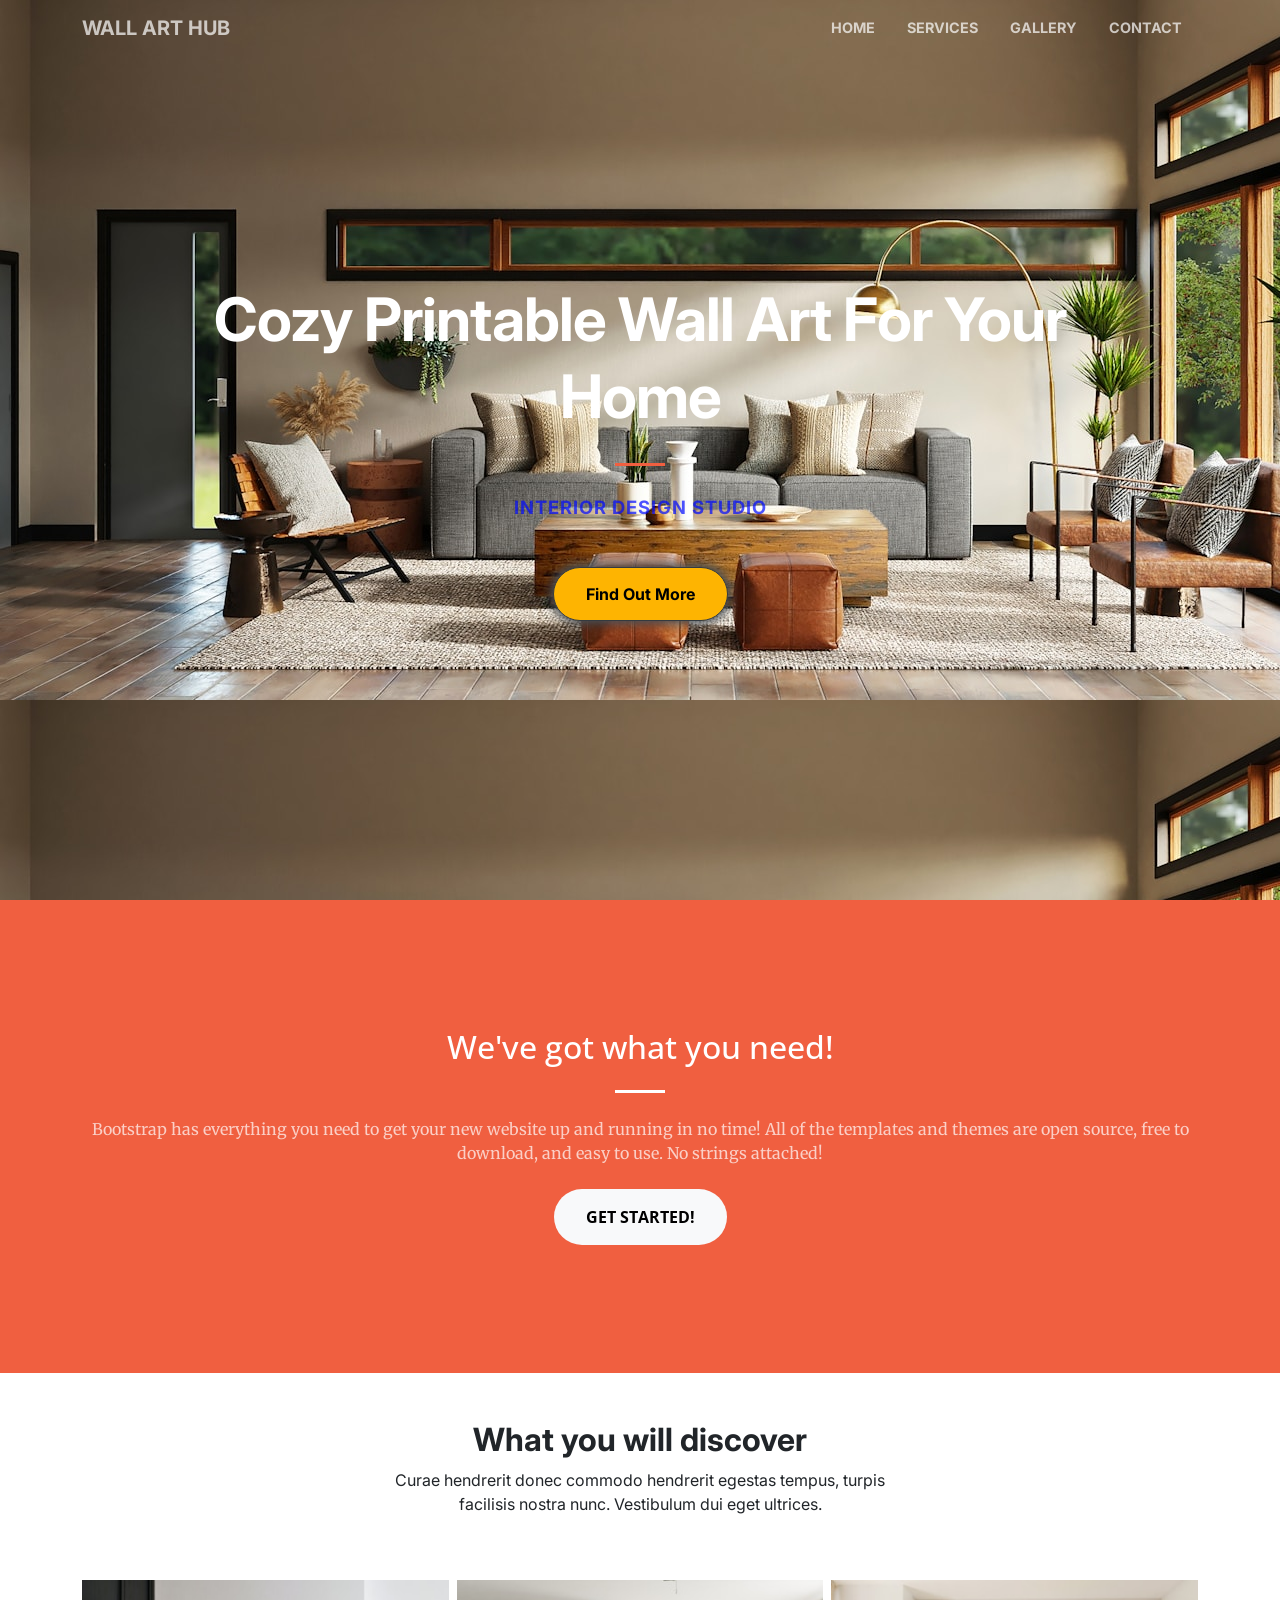
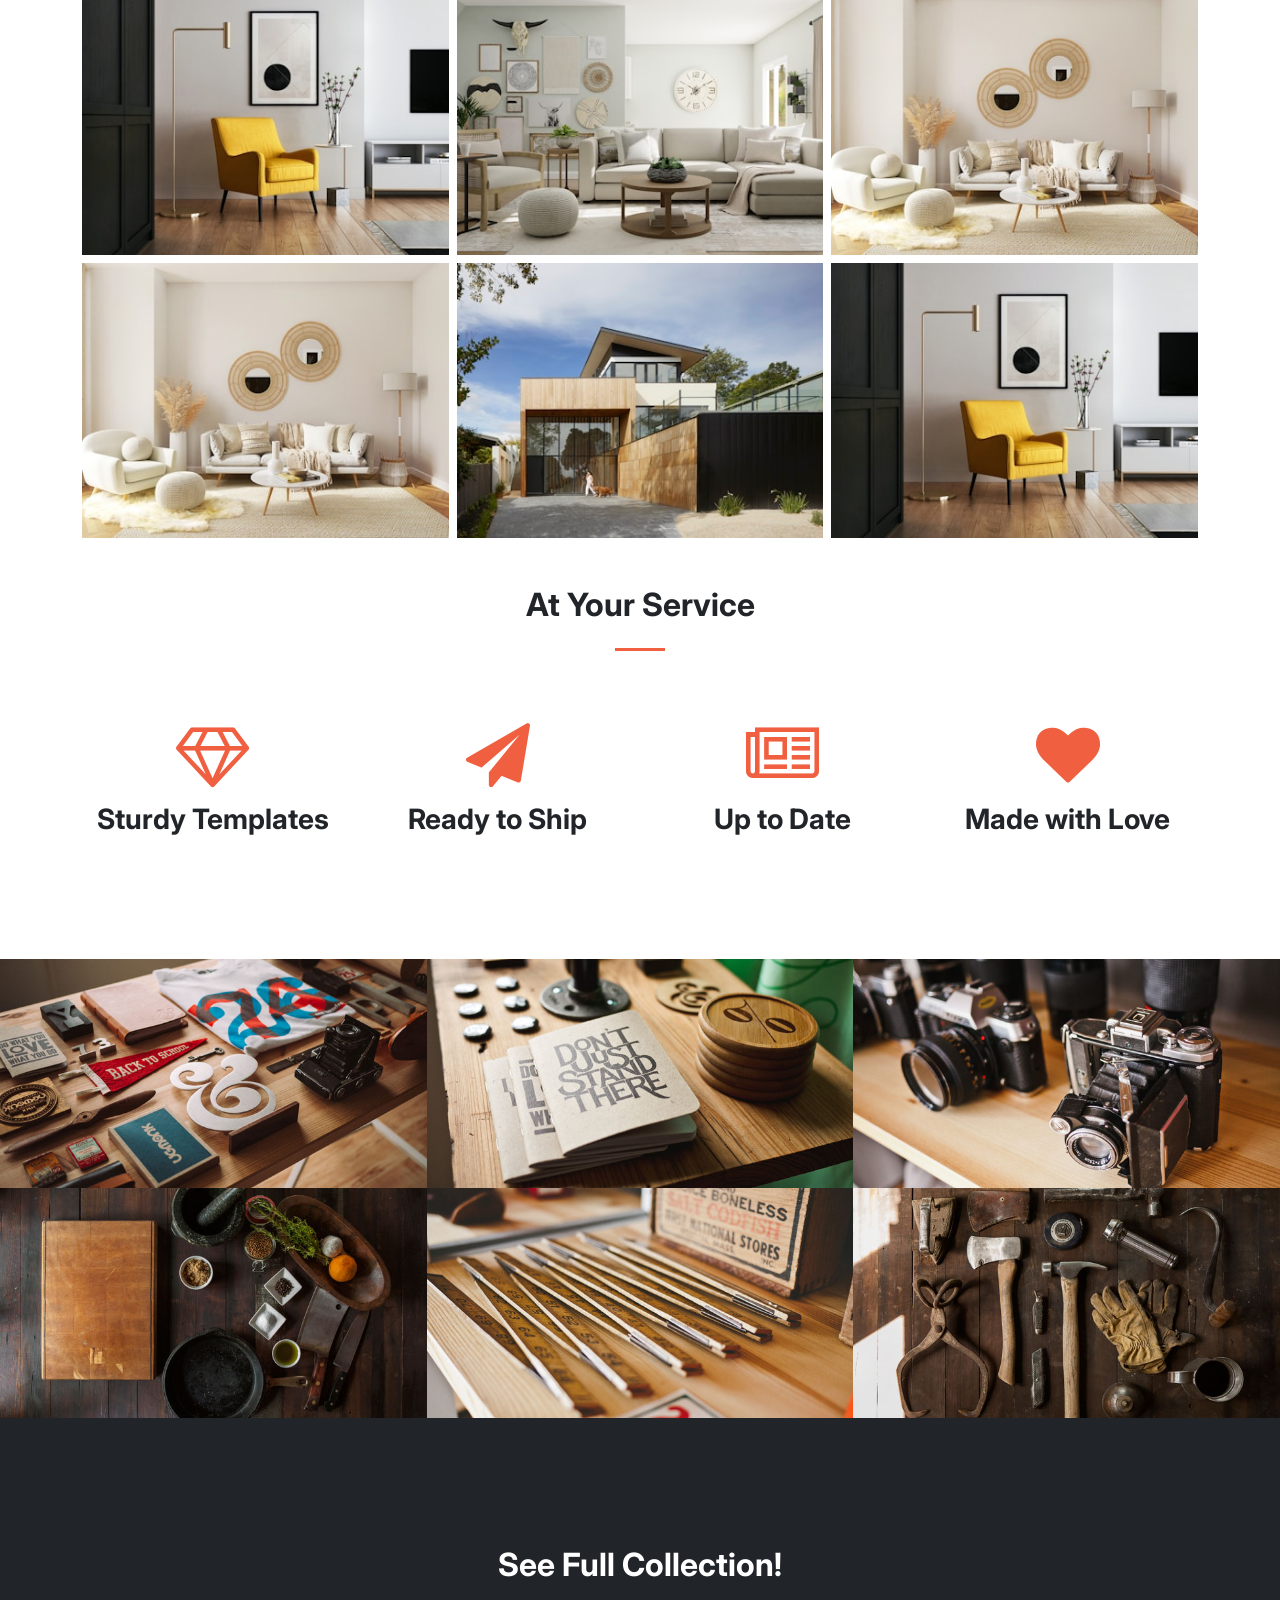
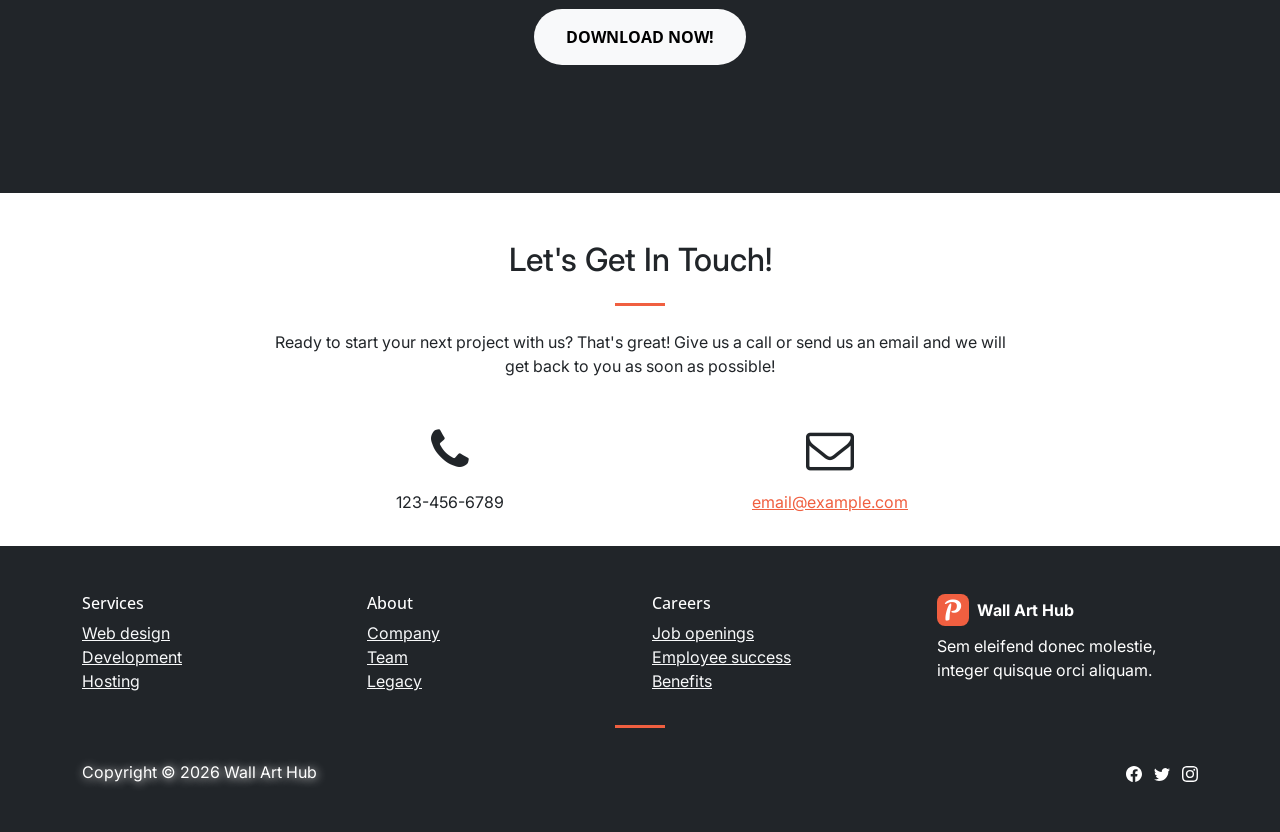
<file: index.html>
<!DOCTYPE html>
<html lang="en">

<head>
    <meta charset="utf-8">
    <meta name="viewport" content="width=device-width, initial-scale=1.0, shrink-to-fit=no">
    <title>Home - Brand</title>
    <link rel="apple-touch-icon" type="image/png" sizes="180x180" href="assets/img/apple-touch-icon.png">
    <link rel="icon" type="image/png" sizes="16x16" href="assets/img/favicon-16x16.png">
    <link rel="icon" type="image/png" sizes="32x32" href="assets/img/favicon-32x32.png">
    <link rel="icon" type="image/png" sizes="180x180" href="assets/img/apple-touch-icon.png">
    <link rel="icon" type="image/png" sizes="192x192" href="assets/img/android-chrome-192x192.png">
    <link rel="icon" type="image/png" sizes="512x512" href="assets/img/android-chrome-512x512.png">
    <link rel="stylesheet" href="assets/bootstrap/css/bootstrap.min.css">
    <link rel="stylesheet" href="https://fonts.googleapis.com/css?family=Open+Sans:300italic,400italic,600italic,700italic,800italic,400,300,600,700,800&amp;display=swap">
    <link rel="stylesheet" href="https://fonts.googleapis.com/css?family=Merriweather:400,300,300italic,400italic,700,700italic,900,900italic&amp;display=swap">
    <link rel="stylesheet" href="https://fonts.googleapis.com/css?family=Inter&amp;display=swap">
    <link rel="stylesheet" href="assets/fonts/font-awesome.min.css">
    <link rel="stylesheet" href="assets/css/aos.min.css">
    <link rel="stylesheet" href="assets/css/baguetteBox.min.css">
    <link rel="stylesheet" href="assets/css/Footer-Dark-Multi-Column-icons.css">
</head>

<body id="page-top" data-bs-spy="scroll" data-bs-target="#mainNav" data-bs-offset="57">
    <nav class="navbar navbar-light navbar-expand-lg fixed-top" id="mainNav">
        <div class="container"><a class="navbar-brand" href="#page-top" style="font-family: Inter, sans-serif;font-weight: bold;">wall art hub</a><button data-bs-toggle="collapse" data-bs-target="#navbarResponsive" class="navbar-toggler navbar-toggler-right" type="button" aria-controls="navbarResponsive" aria-expanded="false" aria-label="Toggle navigation"><i class="fa fa-align-justify"></i></button>
            <div class="collapse navbar-collapse" id="navbarResponsive" style="font-family: Inter, sans-serif;font-weight: bold;">
                <ul class="navbar-nav ms-auto">
                    <li class="nav-item"><a class="nav-link" href="#page-top">home</a></li>
                    <li class="nav-item"><a class="nav-link" href="#services">Services</a></li>
                    <li class="nav-item"><a class="nav-link" href="#portfolio">gallery</a></li>
                    <li class="nav-item"><a class="nav-link" href="#contact">Contact</a></li>
                </ul>
            </div>
        </div>
    </nav>
    <header class="text-center text-white d-flex masthead" style="background: url(&quot;assets/img/photo-1618221195710-dd6b41faaea6.jpg&quot;);font-weight: bold;line-height: 23px;letter-spacing: 0px;">
        <div class="container my-auto">
            <div class="row">
                <div class="col-lg-10 mx-auto">
                    <h1 class="text-uppercase"><strong class="text-capitalize" style="font-family: Inter, sans-serif;font-size: 60px;line-height: 64px;letter-spacing: -1px;">Cozy printable wall art for your home</strong></h1>
                    <hr>
                </div>
            </div>
            <div class="col-lg-8 mx-auto">
                <p class="text-faded mb-5" style="color: rgba(0,10,255,0.7);font-size: 18.4px;font-family: Inter, sans-serif;letter-spacing: 1px;font-weight: bold;">INTERIOR DESIGN STUDIO</p><a class="btn btn-primary btn-sm text-capitalize text-center btn-xl" role="button" href="#services" style="filter: brightness(100%);backdrop-filter: brightness(100%);-webkit-backdrop-filter: brightness(100%);transition: ease-in-out;border: 1px solid var(--bs-gray-dark);background: #feb401;color: #000000;font-family: Inter, sans-serif;box-shadow: 0px 0px 10px 3px var(--bs-gray-700);font-size: 16px;line-height: 20px;">Find Out More</a>
            </div>
        </div>
    </header>
    <section id="about" class="bg-primary">
        <div class="container">
            <div class="row">
                <div class="col offset-lg-8 text-center mx-auto">
                    <h2 class="text-white section-heading">We've got what you need!</h2>
                    <hr class="light my-4">
                    <p class="text-faded mb-4">Bootstrap has everything you need to get your new website up and running in no time! All of the templates and themes are open source, free to download, and easy to use. No strings attached!</p><a class="btn btn-light btn-xl" role="button" href="#services">Get Started!</a>
                </div>
            </div>
        </div>
    </section>
    <section id="services" style="padding-top: 0;">
        <section class="py-4 py-xl-5">
            <div class="container">
                <div class="row mb-5">
                    <div class="col-md-8 col-xl-6 text-center mx-auto">
                        <h2 style="font-family: Inter, sans-serif;font-weight: bold;">What you will discover</h2>
                        <p style="font-family: Inter, sans-serif;">Curae hendrerit donec commodo hendrerit egestas tempus, turpis facilisis nostra nunc. Vestibulum dui eget ultrices.</p>
                    </div>
                </div>
                <div class="row gx-2 gy-2 row-cols-1 row-cols-md-2 row-cols-xl-3" data-bss-baguettebox="">
                    <div class="col"><a href="assets/img/photo-1586023492125-27b2c045efd7.jpg"><img class="img-fluid" src="assets/img/photo-1586023492125-27b2c045efd7.jpg"></a></div>
                    <div class="col"><a href="assets/img/photo-1616486338812-3dadae4b4ace.jpg"><img class="img-fluid" src="assets/img/photo-1616486338812-3dadae4b4ace.jpg"></a></div>
                    <div class="col"><a href="assets/img/photo-1631679706909-1844bbd07221.jpg"><img class="img-fluid" src="assets/img/photo-1631679706909-1844bbd07221.jpg"></a></div>
                    <div class="col"><a href="assets/img/photo-1631679706909-1844bbd07221.jpg"><img class="img-fluid" src="assets/img/photo-1631679706909-1844bbd07221.jpg"></a></div>
                    <div class="col"><a href="assets/img/photo-1600566753190-17f0baa2a6c3.jpg"><img class="img-fluid" src="assets/img/photo-1600566753190-17f0baa2a6c3.jpg"></a></div>
                    <div class="col"><a href="assets/img/interior%20main.png"><img class="img-fluid" src="assets/img/photo-1586023492125-27b2c045efd7.jpg"></a></div>
                </div>
            </div>
        </section>
        <div class="container">
            <div class="row">
                <div class="col-lg-12 text-center">
                    <h2 class="section-heading" style="font-family: Inter, sans-serif;font-weight: bold;">At Your Service</h2>
                    <hr class="my-4">
                </div>
            </div>
        </div>
        <div class="container">
            <div class="row" style="padding-bottom: 0;margin-bottom: -70px;">
                <div class="col-md-6 col-lg-3 text-center">
                    <div class="mx-auto service-box mt-5"><i class="fa fa-diamond fa-4x text-primary mb-3 sr-icons" data-aos="zoom-in" data-aos-duration="200" data-aos-once="true"></i>
                        <h3 class="mb-3" style="font-family: Inter, sans-serif;font-weight: bold;">Sturdy Templates</h3>
                        <p class="text-muted mb-0" style="font-family: Inter, sans-serif;">Our templates are updated regularly so they don't break.</p>
                    </div>
                </div>
                <div class="col-md-6 col-lg-3 text-center">
                    <div class="mx-auto service-box mt-5"><i class="fa fa-paper-plane fa-4x text-primary mb-3 sr-icons" data-aos="zoom-in" data-aos-duration="200" data-aos-delay="200" data-aos-once="true"></i>
                        <h3 class="mb-3" style="font-family: Inter, sans-serif;font-weight: bold;">Ready to Ship</h3>
                        <p class="text-muted mb-0" style="font-family: Inter, sans-serif;">You can use this theme as is, or you can make changes!</p>
                    </div>
                </div>
                <div class="col-md-6 col-lg-3 text-center">
                    <div class="mx-auto service-box mt-5"><i class="fa fa-newspaper-o fa-4x text-primary mb-3 sr-icons" data-aos="zoom-in" data-aos-duration="200" data-aos-delay="400" data-aos-once="true"></i>
                        <h3 class="mb-3" style="font-family: Inter, sans-serif;font-weight: bold;">Up to Date</h3>
                        <p class="text-muted mb-0" style="font-family: Inter, sans-serif;">We update dependencies to keep things fresh.</p>
                    </div>
                </div>
                <div class="col-md-6 col-lg-3 text-center">
                    <div class="mx-auto service-box mt-5"><i class="fa fa-heart fa-4x text-primary mb-3 sr-icons" data-aos="fade" data-aos-duration="200" data-aos-delay="600" data-aos-once="true"></i>
                        <h3 class="mb-3" style="font-family: Inter, sans-serif;font-weight: bold;">Made with Love</h3>
                        <p class="text-muted mb-0" style="font-family: Inter, sans-serif;">You have to make your websites with love these days!</p>
                    </div>
                </div>
            </div>
        </div>
    </section>
    <section id="portfolio" class="p-0">
        <div class="container-fluid p-0">
            <div class="row g-0 popup-gallery">
                <div class="col-sm-6 col-lg-4"><a class="portfolio-box" href="assets/img/fullsize/1.jpg"><img class="img-fluid" src="assets/img/thumbnails/1.jpg">
                        <div class="portfolio-box-caption">
                            <div class="portfolio-box-caption-content">
                                <div class="project-category text-faded"><span>Category</span></div>
                                <div class="project-name"><span>Project Name</span></div>
                            </div>
                        </div>
                    </a></div>
                <div class="col-sm-6 col-lg-4"><a class="portfolio-box" href="assets/img/fullsize/2.jpg"><img class="img-fluid" src="assets/img/thumbnails/2.jpg">
                        <div class="portfolio-box-caption">
                            <div class="portfolio-box-caption-content">
                                <div class="project-category text-faded"><span>Category</span></div>
                                <div class="project-name"><span>Project Name</span></div>
                            </div>
                        </div>
                    </a></div>
                <div class="col-sm-6 col-lg-4"><a class="portfolio-box" href="assets/img/fullsize/3.jpg"><img class="img-fluid" src="assets/img/thumbnails/3.jpg">
                        <div class="portfolio-box-caption">
                            <div class="portfolio-box-caption-content">
                                <div class="project-category text-faded"><span>Category</span></div>
                                <div class="project-name"><span>Project Name</span></div>
                            </div>
                        </div>
                    </a></div>
                <div class="col-sm-6 col-lg-4"><a class="portfolio-box" href="assets/img/fullsize/4.jpg"><img class="img-fluid" src="assets/img/thumbnails/4.jpg">
                        <div class="portfolio-box-caption">
                            <div class="portfolio-box-caption-content">
                                <div class="project-category text-faded"><span>Category</span></div>
                                <div class="project-name"><span>Project Name</span></div>
                            </div>
                        </div>
                    </a></div>
                <div class="col-sm-6 col-lg-4"><a class="portfolio-box" href="assets/img/fullsize/5.jpg"><img class="img-fluid" src="assets/img/thumbnails/5.jpg">
                        <div class="portfolio-box-caption">
                            <div class="portfolio-box-caption-content">
                                <div class="project-category text-faded"><span>Category</span></div>
                                <div class="project-name"><span>Project Name</span></div>
                            </div>
                        </div>
                    </a></div>
                <div class="col-sm-6 col-lg-4"><a class="portfolio-box" href="assets/img/fullsize/6.jpg"><img class="img-fluid" src="assets/img/thumbnails/6.jpg">
                        <div class="portfolio-box-caption">
                            <div class="portfolio-box-caption-content">
                                <div class="project-category text-faded"><span>Category</span></div>
                                <div class="project-name"><span>Project Name</span></div>
                            </div>
                        </div>
                    </a></div>
            </div>
        </div>
    </section>
    <section class="text-white bg-dark">
        <div class="container text-center">
            <h2 class="mb-4" style="font-family: Inter, sans-serif;font-weight: bold;">See Full Collection!</h2><a class="btn btn-light btn-xl sr-button" role="button" data-aos="zoom-in" data-aos-duration="400" data-aos-once="true" href="#">Download Now!</a>
        </div>
    </section>
    <section id="contact" style="padding: 0;padding-top: 48px;padding-bottom: 0px;">
        <div class="container">
            <div class="row">
                <div class="col-lg-8 text-center mx-auto">
                    <h2 class="section-heading" style="font-family: Inter, sans-serif;">Let's Get In Touch!</h2>
                    <hr class="my-4">
                    <p class="mb-5" style="font-family: Inter, sans-serif;">Ready to start your next project with us? That's great! Give us a call or send us an email and we will get back to you as soon as possible!</p>
                </div>
            </div>
            <div class="row" style="padding-bottom: 16px;">
                <div class="col-lg-4 text-center ms-auto"><i class="fa fa-phone fa-3x mb-3 sr-contact" data-aos="zoom-in" data-aos-duration="300" data-aos-once="true"></i>
                    <p style="font-family: Inter, sans-serif;">123-456-6789</p>
                </div>
                <div class="col-lg-4 text-center me-auto"><i class="fa fa-envelope-o fa-3x mb-3 sr-contact" data-aos="zoom-in" data-aos-duration="300" data-aos-delay="300" data-aos-once="true"></i>
                    <p style="font-family: Inter, sans-serif;"><a href="mailto:your-email@your-domain.com">email@example.com</a></p>
                </div>
            </div>
        </div>
        <section style="padding: 0;">
            <footer class="text-white bg-dark">
                <div class="container py-4 py-lg-5" style="font-family: Inter, sans-serif;color: #ffffff;">
                    <div class="row justify-content-center">
                        <div class="col-sm-4 col-md-3 text-center text-lg-start d-flex flex-column">
                            <h3 class="fs-6 text-white">Services</h3>
                            <ul class="list-unstyled">
                                <li><a class="link-light" href="#">Web design</a></li>
                                <li><a class="link-light" href="#">Development</a></li>
                                <li><a class="link-light" href="#">Hosting</a></li>
                            </ul>
                        </div>
                        <div class="col-sm-4 col-md-3 text-center text-lg-start d-flex flex-column">
                            <h3 class="fs-6 text-white">About</h3>
                            <ul class="list-unstyled">
                                <li><a class="link-light" href="#">Company</a></li>
                                <li><a class="link-light" href="#">Team</a></li>
                                <li><a class="link-light" href="#">Legacy</a></li>
                            </ul>
                        </div>
                        <div class="col-sm-4 col-md-3 text-center text-lg-start d-flex flex-column">
                            <h3 class="fs-6 text-white">Careers</h3>
                            <ul class="list-unstyled">
                                <li><a class="link-light" href="#">Job openings</a></li>
                                <li><a class="link-light" href="#">Employee success</a></li>
                                <li><a class="link-light" href="#">Benefits</a></li>
                            </ul>
                        </div>
                        <div class="col-lg-3 text-center text-lg-start d-flex flex-column align-items-center order-first align-items-lg-start order-lg-last" style="color: var(--bs-body-bg);">
                            <div class="fw-bold d-flex align-items-center mb-2"><span class="bs-icon-sm bs-icon-rounded bs-icon-primary d-flex justify-content-center align-items-center bs-icon me-2"><img src="assets/img/favicon-32x32.png"></span><span>Wall Art Hub</span></div>
                            <p class="text-muted" style="color: var(--bs-white);font-family: Inter, sans-serif;">Sem eleifend donec molestie, integer quisque orci aliquam.</p>
                        </div>
                    </div>
                    <hr>
                    <div class="d-flex justify-content-between align-items-center pt-3">
                        <p class="mb-0" style="text-shadow: 1px 1px 10px var(--bs-body-bg);">Copyright © 2026 Wall Art Hub</p>
                        <ul class="list-inline mb-0">
                            <li class="list-inline-item"><svg xmlns="http://www.w3.org/2000/svg" width="1em" height="1em" fill="currentColor" viewBox="0 0 16 16" class="bi bi-facebook">
                                    <path d="M16 8.049c0-4.446-3.582-8.05-8-8.05C3.58 0-.002 3.603-.002 8.05c0 4.017 2.926 7.347 6.75 7.951v-5.625h-2.03V8.05H6.75V6.275c0-2.017 1.195-3.131 3.022-3.131.876 0 1.791.157 1.791.157v1.98h-1.009c-.993 0-1.303.621-1.303 1.258v1.51h2.218l-.354 2.326H9.25V16c3.824-.604 6.75-3.934 6.75-7.951z"></path>
                                </svg></li>
                            <li class="list-inline-item"><svg xmlns="http://www.w3.org/2000/svg" width="1em" height="1em" fill="currentColor" viewBox="0 0 16 16" class="bi bi-twitter">
                                    <path d="M5.026 15c6.038 0 9.341-5.003 9.341-9.334 0-.14 0-.282-.006-.422A6.685 6.685 0 0 0 16 3.542a6.658 6.658 0 0 1-1.889.518 3.301 3.301 0 0 0 1.447-1.817 6.533 6.533 0 0 1-2.087.793A3.286 3.286 0 0 0 7.875 6.03a9.325 9.325 0 0 1-6.767-3.429 3.289 3.289 0 0 0 1.018 4.382A3.323 3.323 0 0 1 .64 6.575v.045a3.288 3.288 0 0 0 2.632 3.218 3.203 3.203 0 0 1-.865.115 3.23 3.23 0 0 1-.614-.057 3.283 3.283 0 0 0 3.067 2.277A6.588 6.588 0 0 1 .78 13.58a6.32 6.32 0 0 1-.78-.045A9.344 9.344 0 0 0 5.026 15z"></path>
                                </svg></li>
                            <li class="list-inline-item"><svg xmlns="http://www.w3.org/2000/svg" width="1em" height="1em" fill="currentColor" viewBox="0 0 16 16" class="bi bi-instagram">
                                    <path d="M8 0C5.829 0 5.556.01 4.703.048 3.85.088 3.269.222 2.76.42a3.917 3.917 0 0 0-1.417.923A3.927 3.927 0 0 0 .42 2.76C.222 3.268.087 3.85.048 4.7.01 5.555 0 5.827 0 8.001c0 2.172.01 2.444.048 3.297.04.852.174 1.433.372 1.942.205.526.478.972.923 1.417.444.445.89.719 1.416.923.51.198 1.09.333 1.942.372C5.555 15.99 5.827 16 8 16s2.444-.01 3.298-.048c.851-.04 1.434-.174 1.943-.372a3.916 3.916 0 0 0 1.416-.923c.445-.445.718-.891.923-1.417.197-.509.332-1.09.372-1.942C15.99 10.445 16 10.173 16 8s-.01-2.445-.048-3.299c-.04-.851-.175-1.433-.372-1.941a3.926 3.926 0 0 0-.923-1.417A3.911 3.911 0 0 0 13.24.42c-.51-.198-1.092-.333-1.943-.372C10.443.01 10.172 0 7.998 0h.003zm-.717 1.442h.718c2.136 0 2.389.007 3.232.046.78.035 1.204.166 1.486.275.373.145.64.319.92.599.28.28.453.546.598.92.11.281.24.705.275 1.485.039.843.047 1.096.047 3.231s-.008 2.389-.047 3.232c-.035.78-.166 1.203-.275 1.485a2.47 2.47 0 0 1-.599.919c-.28.28-.546.453-.92.598-.28.11-.704.24-1.485.276-.843.038-1.096.047-3.232.047s-2.39-.009-3.233-.047c-.78-.036-1.203-.166-1.485-.276a2.478 2.478 0 0 1-.92-.598 2.48 2.48 0 0 1-.6-.92c-.109-.281-.24-.705-.275-1.485-.038-.843-.046-1.096-.046-3.233 0-2.136.008-2.388.046-3.231.036-.78.166-1.204.276-1.486.145-.373.319-.64.599-.92.28-.28.546-.453.92-.598.282-.11.705-.24 1.485-.276.738-.034 1.024-.044 2.515-.045v.002zm4.988 1.328a.96.96 0 1 0 0 1.92.96.96 0 0 0 0-1.92zm-4.27 1.122a4.109 4.109 0 1 0 0 8.217 4.109 4.109 0 0 0 0-8.217zm0 1.441a2.667 2.667 0 1 1 0 5.334 2.667 2.667 0 0 1 0-5.334z"></path>
                                </svg></li>
                        </ul>
                    </div>
                </div>
            </footer>
        </section>
    </section>
    <script src="assets/bootstrap/js/bootstrap.min.js"></script>
    <script src="assets/js/aos.min.js"></script>
    <script src="assets/js/bs-init.js"></script>
    <script src="assets/js/baguetteBox.min.js"></script>
    <script src="assets/js/creative.js"></script>
    <script src="assets/js/Lightbox-Gallery.js"></script>
</body>

</html>
</file>
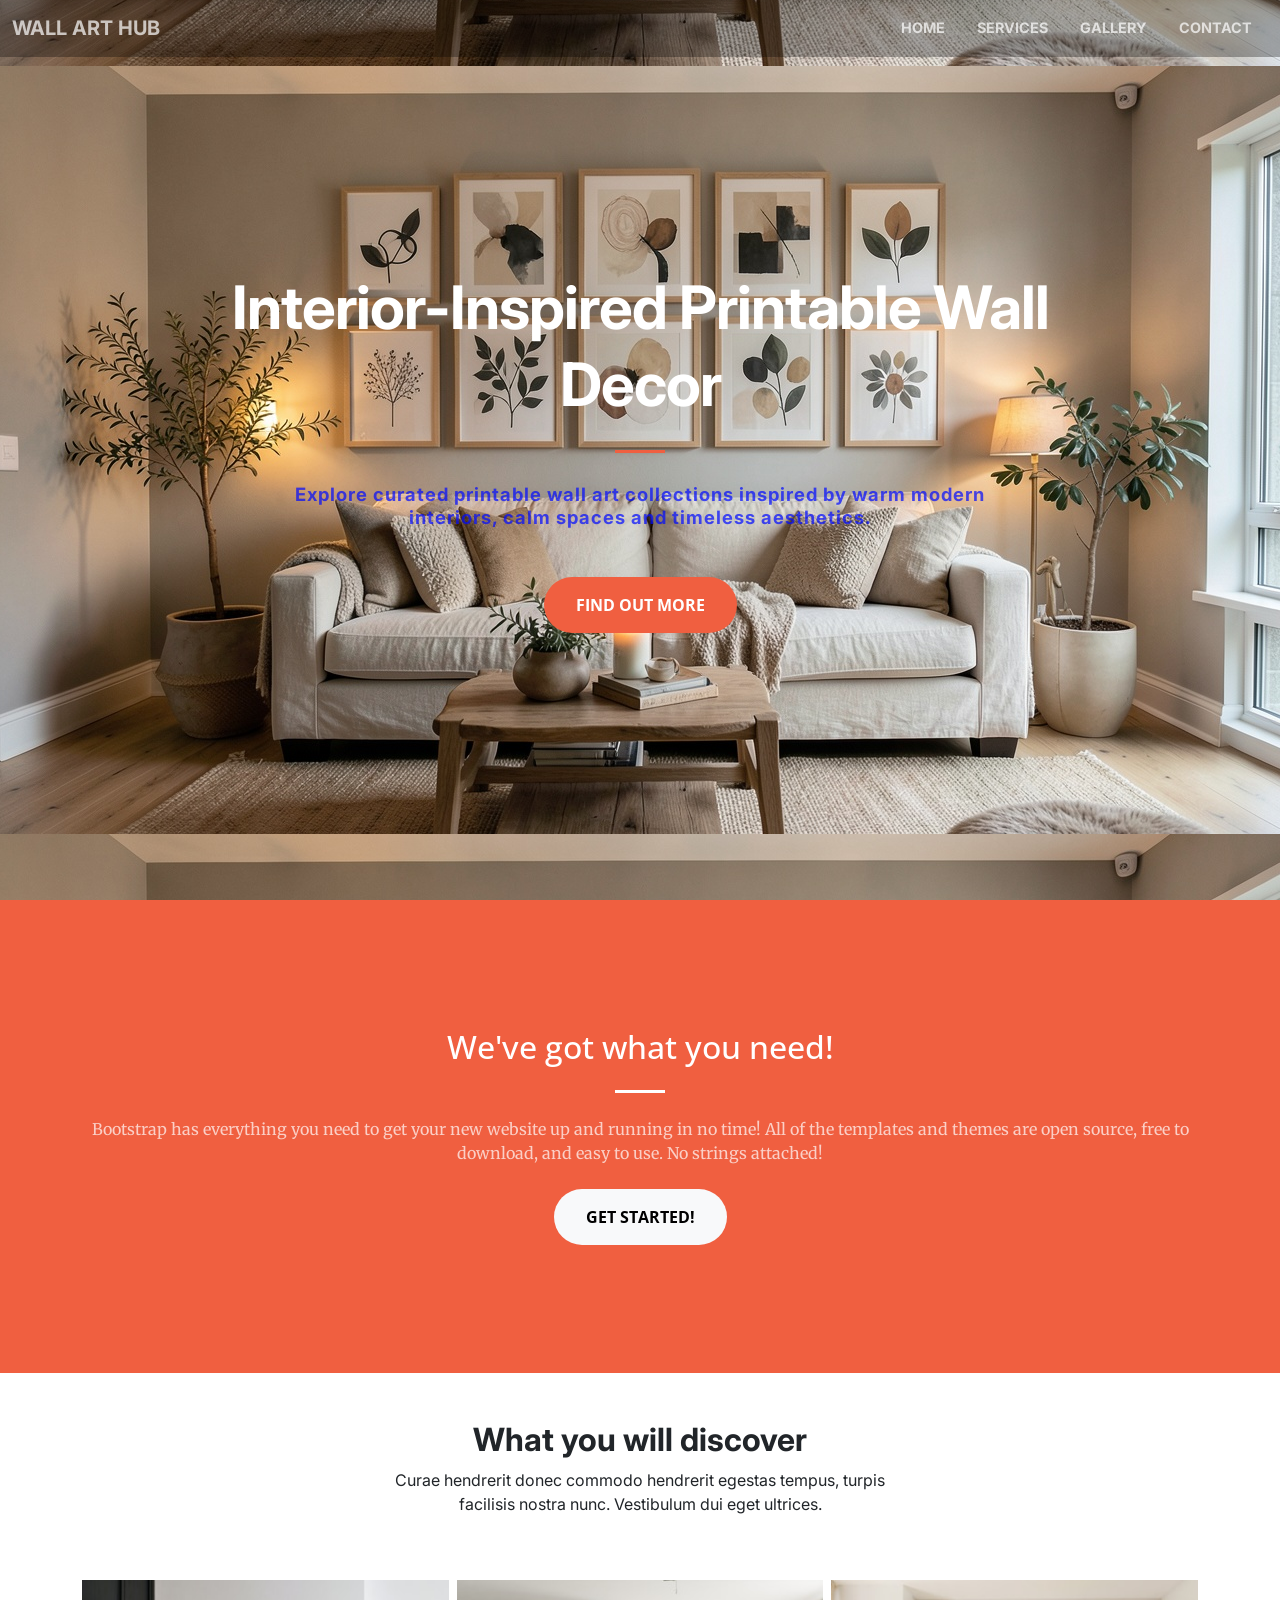
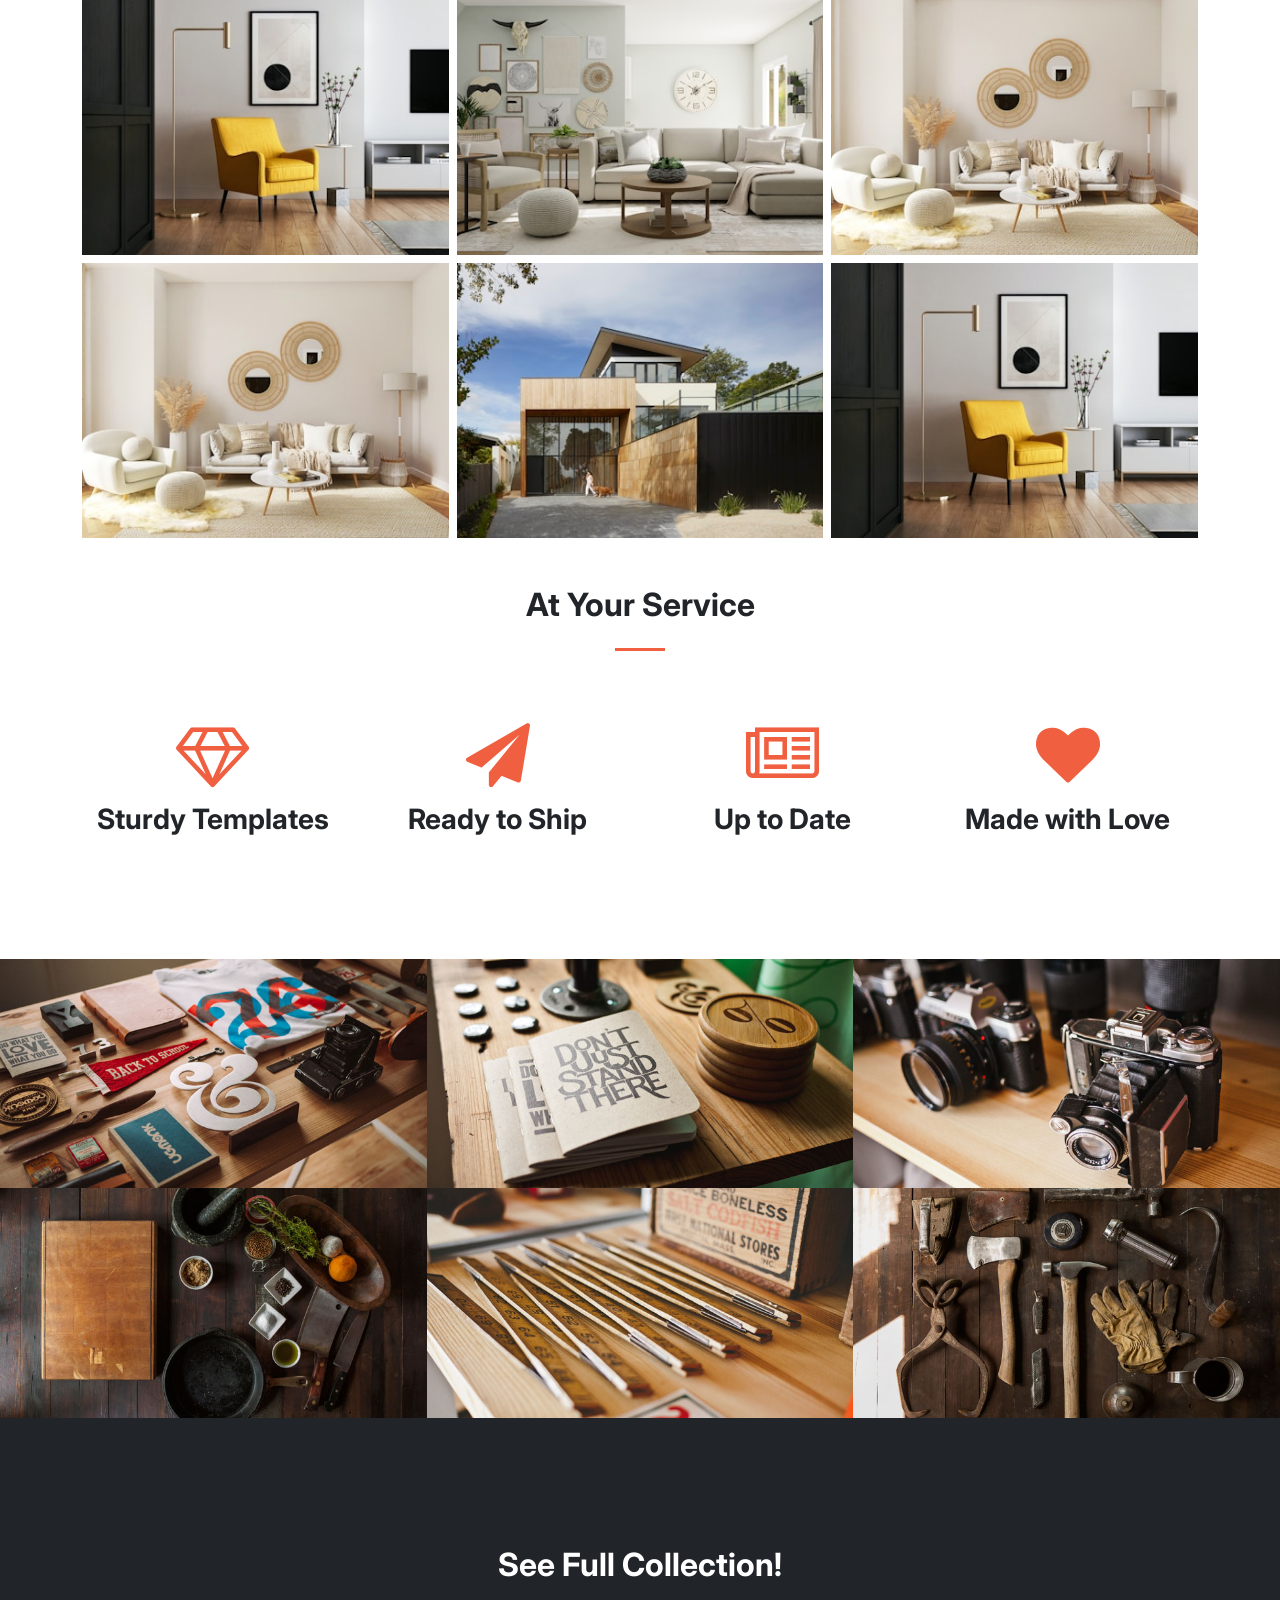
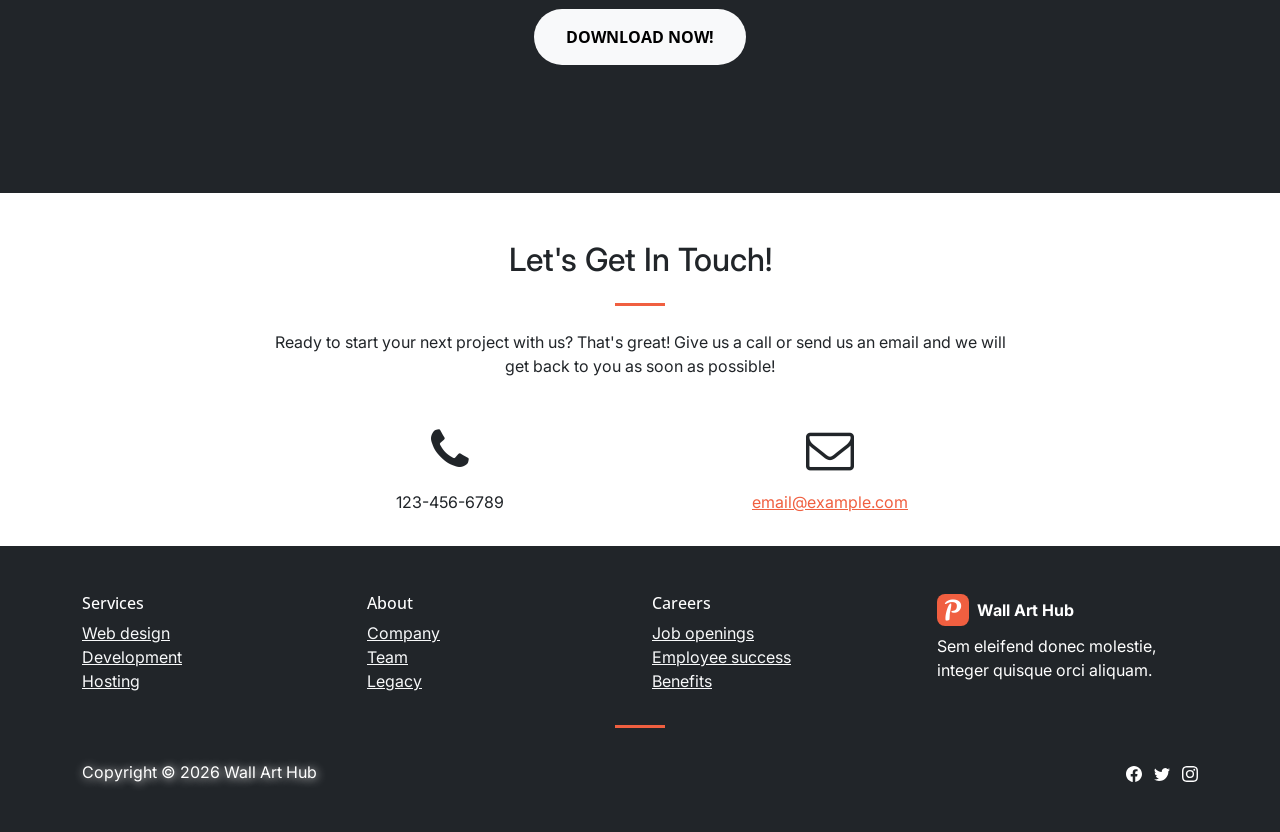
<file: neutral-botanical.html>
<!DOCTYPE html>
<html lang="en">

<head>
    <meta charset="utf-8">
    <meta name="viewport" content="width=device-width, initial-scale=1.0, shrink-to-fit=no">
    <title>Home - Brand</title>
    <link rel="apple-touch-icon" type="image/png" sizes="180x180" href="assets/img/apple-touch-icon.png">
    <link rel="icon" type="image/png" sizes="16x16" href="assets/img/favicon-16x16.png">
    <link rel="icon" type="image/png" sizes="32x32" href="assets/img/favicon-32x32.png">
    <link rel="icon" type="image/png" sizes="180x180" href="assets/img/apple-touch-icon.png">
    <link rel="icon" type="image/png" sizes="192x192" href="assets/img/android-chrome-192x192.png">
    <link rel="icon" type="image/png" sizes="512x512" href="assets/img/android-chrome-512x512.png">
    <link rel="stylesheet" href="assets/bootstrap/css/bootstrap.min.css">
    <link rel="stylesheet" href="https://fonts.googleapis.com/css?family=Open+Sans:300italic,400italic,600italic,700italic,800italic,400,300,600,700,800&amp;display=swap">
    <link rel="stylesheet" href="https://fonts.googleapis.com/css?family=Merriweather:400,300,300italic,400italic,700,700italic,900,900italic&amp;display=swap">
    <link rel="stylesheet" href="https://fonts.googleapis.com/css?family=Inter&amp;display=swap">
    <link rel="stylesheet" href="assets/fonts/font-awesome.min.css">
    <link rel="stylesheet" href="assets/css/aos.min.css">
    <link rel="stylesheet" href="assets/css/baguetteBox.min.css">
    <link rel="stylesheet" href="assets/css/Footer-Dark-Multi-Column-icons.css">
</head>

<body id="page-top" data-bs-spy="scroll" data-bs-target="#mainNav" data-bs-offset="57">
    <nav class="navbar navbar-light navbar-expand-md fixed-top" id="mainNav" style="background: var(--bs-navbar-disabled-color);">
        <div class="container-fluid"><a class="navbar-brand" href="#page-top" style="font-family: Inter, sans-serif;font-weight: bold;">wall art hub</a><button data-bs-toggle="collapse" data-bs-target="#navbarResponsive" class="navbar-toggler navbar-toggler-right" type="button" aria-controls="navbarResponsive" aria-expanded="false" aria-label="Toggle navigation"><i class="fa fa-align-justify"></i></button>
            <div class="collapse navbar-collapse" id="navbarResponsive" style="font-family: Inter, sans-serif;font-weight: bold;">
                <ul class="navbar-nav ms-auto">
                    <li class="nav-item"><a class="nav-link" href="#page-top">home</a></li>
                    <li class="nav-item"><a class="nav-link" href="#services">Services</a></li>
                    <li class="nav-item"><a class="nav-link" href="#portfolio">gallery</a></li>
                    <li class="nav-item"><a class="nav-link" href="#contact">Contact</a></li>
                </ul>
            </div>
        </div>
    </nav>
    <header class="text-center text-white d-flex masthead" style="background: url(&quot;assets/img/replicate-prediction-ab88m567y5rmr0cyrwbbm2hhy0.jpg&quot;) center;font-weight: bold;line-height: 23px;letter-spacing: 0px;">
        <div class="container my-auto">
            <div class="row">
                <div class="col-lg-10 mx-auto">
                    <h1 class="text-uppercase"><strong class="text-capitalize" style="font-family: Inter, sans-serif;font-size: 60px;line-height: 64px;letter-spacing: -1px;">Interior-Inspired Printable Wall Decor</strong></h1>
                    <hr>
                </div>
            </div>
            <div class="col-lg-8 mx-auto">
                <p class="text-faded mb-5" style="color: rgba(0,10,255,0.7);font-size: 18.4px;font-family: Inter, sans-serif;letter-spacing: 1px;font-weight: bold;">Explore curated printable wall art collections inspired by warm modern interiors, calm spaces and timeless aesthetics.</p>
            </div><a class="btn btn-primary btn-xl" role="button" href="#services">Find Out More</a>
        </div>
    </header>
    <section id="about" class="bg-primary">
        <div class="container">
            <div class="row">
                <div class="col offset-lg-8 text-center mx-auto">
                    <h2 class="text-white section-heading">We've got what you need!</h2>
                    <hr class="light my-4">
                    <p class="text-faded mb-4">Bootstrap has everything you need to get your new website up and running in no time! All of the templates and themes are open source, free to download, and easy to use. No strings attached!</p><a class="btn btn-light btn-xl" role="button" href="#services">Get Started!</a>
                </div>
            </div>
        </div>
    </section>
    <section id="services" style="padding-top: 0;">
        <section class="py-4 py-xl-5">
            <div class="container">
                <div class="row mb-5">
                    <div class="col-md-8 col-xl-6 text-center mx-auto">
                        <h2 style="font-family: Inter, sans-serif;font-weight: bold;">What you will discover</h2>
                        <p style="font-family: Inter, sans-serif;">Curae hendrerit donec commodo hendrerit egestas tempus, turpis facilisis nostra nunc. Vestibulum dui eget ultrices.</p>
                    </div>
                </div>
                <div class="row gx-2 gy-2 row-cols-1 row-cols-md-2 row-cols-xl-3" data-bss-baguettebox="">
                    <div class="col"><a href="assets/img/photo-1586023492125-27b2c045efd7.jpg"><img class="img-fluid" src="assets/img/photo-1586023492125-27b2c045efd7.jpg"></a></div>
                    <div class="col"><a href="assets/img/photo-1616486338812-3dadae4b4ace.jpg"><img class="img-fluid" src="assets/img/photo-1616486338812-3dadae4b4ace.jpg"></a></div>
                    <div class="col"><a href="assets/img/photo-1631679706909-1844bbd07221.jpg"><img class="img-fluid" src="assets/img/photo-1631679706909-1844bbd07221.jpg"></a></div>
                    <div class="col"><a href="assets/img/photo-1631679706909-1844bbd07221.jpg"><img class="img-fluid" src="assets/img/photo-1631679706909-1844bbd07221.jpg"></a></div>
                    <div class="col"><a href="assets/img/photo-1600566753190-17f0baa2a6c3.jpg"><img class="img-fluid" src="assets/img/photo-1600566753190-17f0baa2a6c3.jpg"></a></div>
                    <div class="col"><a href="assets/img/interior%20main.png"><img class="img-fluid" src="assets/img/photo-1586023492125-27b2c045efd7.jpg"></a></div>
                </div>
            </div>
        </section>
        <div class="container">
            <div class="row">
                <div class="col-lg-12 text-center">
                    <h2 class="section-heading" style="font-family: Inter, sans-serif;font-weight: bold;">At Your Service</h2>
                    <hr class="my-4">
                </div>
            </div>
        </div>
        <div class="container">
            <div class="row" style="padding-bottom: 0;margin-bottom: -70px;">
                <div class="col-md-6 col-lg-3 text-center">
                    <div class="mx-auto service-box mt-5"><i class="fa fa-diamond fa-4x text-primary mb-3 sr-icons" data-aos="zoom-in" data-aos-duration="200" data-aos-once="true"></i>
                        <h3 class="mb-3" style="font-family: Inter, sans-serif;font-weight: bold;">Sturdy Templates</h3>
                        <p class="text-muted mb-0" style="font-family: Inter, sans-serif;">Our templates are updated regularly so they don't break.</p>
                    </div>
                </div>
                <div class="col-md-6 col-lg-3 text-center">
                    <div class="mx-auto service-box mt-5"><i class="fa fa-paper-plane fa-4x text-primary mb-3 sr-icons" data-aos="zoom-in" data-aos-duration="200" data-aos-delay="200" data-aos-once="true"></i>
                        <h3 class="mb-3" style="font-family: Inter, sans-serif;font-weight: bold;">Ready to Ship</h3>
                        <p class="text-muted mb-0" style="font-family: Inter, sans-serif;">You can use this theme as is, or you can make changes!</p>
                    </div>
                </div>
                <div class="col-md-6 col-lg-3 text-center">
                    <div class="mx-auto service-box mt-5"><i class="fa fa-newspaper-o fa-4x text-primary mb-3 sr-icons" data-aos="zoom-in" data-aos-duration="200" data-aos-delay="400" data-aos-once="true"></i>
                        <h3 class="mb-3" style="font-family: Inter, sans-serif;font-weight: bold;">Up to Date</h3>
                        <p class="text-muted mb-0" style="font-family: Inter, sans-serif;">We update dependencies to keep things fresh.</p>
                    </div>
                </div>
                <div class="col-md-6 col-lg-3 text-center">
                    <div class="mx-auto service-box mt-5"><i class="fa fa-heart fa-4x text-primary mb-3 sr-icons" data-aos="fade" data-aos-duration="200" data-aos-delay="600" data-aos-once="true"></i>
                        <h3 class="mb-3" style="font-family: Inter, sans-serif;font-weight: bold;">Made with Love</h3>
                        <p class="text-muted mb-0" style="font-family: Inter, sans-serif;">You have to make your websites with love these days!</p>
                    </div>
                </div>
            </div>
        </div>
    </section>
    <section id="portfolio" class="p-0">
        <div class="container-fluid p-0">
            <div class="row g-0 popup-gallery">
                <div class="col-sm-6 col-lg-4"><a class="portfolio-box" href="index.html"><img class="img-fluid" src="assets/img/thumbnails/1.jpg">
                        <div class="portfolio-box-caption">
                            <div class="portfolio-box-caption-content">
                                <div class="project-category text-faded"><span>Category</span></div>
                                <div class="project-name"><span>Project Name</span></div>
                            </div>
                        </div>
                    </a></div>
                <div class="col-sm-6 col-lg-4"><a class="portfolio-box" href="assets/img/fullsize/2.jpg"><img class="img-fluid" src="assets/img/thumbnails/2.jpg">
                        <div class="portfolio-box-caption">
                            <div class="portfolio-box-caption-content">
                                <div class="project-category text-faded"><span>Category</span></div>
                                <div class="project-name"><span>Project Name</span></div>
                            </div>
                        </div>
                    </a></div>
                <div class="col-sm-6 col-lg-4"><a class="portfolio-box" href="assets/img/fullsize/3.jpg"><img class="img-fluid" src="assets/img/thumbnails/3.jpg">
                        <div class="portfolio-box-caption">
                            <div class="portfolio-box-caption-content">
                                <div class="project-category text-faded"><span>Category</span></div>
                                <div class="project-name"><span>Project Name</span></div>
                            </div>
                        </div>
                    </a></div>
                <div class="col-sm-6 col-lg-4"><a class="portfolio-box" href="assets/img/fullsize/4.jpg"><img class="img-fluid" src="assets/img/thumbnails/4.jpg">
                        <div class="portfolio-box-caption">
                            <div class="portfolio-box-caption-content">
                                <div class="project-category text-faded"><span>Category</span></div>
                                <div class="project-name"><span>Project Name</span></div>
                            </div>
                        </div>
                    </a></div>
                <div class="col-sm-6 col-lg-4"><a class="portfolio-box" href="assets/img/fullsize/5.jpg"><img class="img-fluid" src="assets/img/thumbnails/5.jpg">
                        <div class="portfolio-box-caption">
                            <div class="portfolio-box-caption-content">
                                <div class="project-category text-faded"><span>Category</span></div>
                                <div class="project-name"><span>Project Name</span></div>
                            </div>
                        </div>
                    </a></div>
                <div class="col-sm-6 col-lg-4"><a class="portfolio-box" href="assets/img/fullsize/6.jpg"><img class="img-fluid" src="assets/img/thumbnails/6.jpg">
                        <div class="portfolio-box-caption">
                            <div class="portfolio-box-caption-content">
                                <div class="project-category text-faded"><span>Category</span></div>
                                <div class="project-name"><span>Project Name</span></div>
                            </div>
                        </div>
                    </a></div>
            </div>
        </div>
    </section>
    <section class="text-white bg-dark">
        <div class="container text-center">
            <h2 class="mb-4" style="font-family: Inter, sans-serif;font-weight: bold;">See Full Collection!</h2><a class="btn btn-light btn-xl sr-button" role="button" data-aos="zoom-in" data-aos-duration="400" data-aos-once="true" href="#">Download Now!</a>
        </div>
    </section>
    <section id="contact" style="padding: 0;padding-top: 48px;padding-bottom: 0px;">
        <div class="container">
            <div class="row">
                <div class="col-lg-8 text-center mx-auto">
                    <h2 class="section-heading" style="font-family: Inter, sans-serif;">Let's Get In Touch!</h2>
                    <hr class="my-4">
                    <p class="mb-5" style="font-family: Inter, sans-serif;">Ready to start your next project with us? That's great! Give us a call or send us an email and we will get back to you as soon as possible!</p>
                </div>
            </div>
            <div class="row" style="padding-bottom: 16px;">
                <div class="col-lg-4 text-center ms-auto"><i class="fa fa-phone fa-3x mb-3 sr-contact" data-aos="zoom-in" data-aos-duration="300" data-aos-once="true"></i>
                    <p style="font-family: Inter, sans-serif;">123-456-6789</p>
                </div>
                <div class="col-lg-4 text-center me-auto"><i class="fa fa-envelope-o fa-3x mb-3 sr-contact" data-aos="zoom-in" data-aos-duration="300" data-aos-delay="300" data-aos-once="true"></i>
                    <p style="font-family: Inter, sans-serif;"><a href="mailto:your-email@your-domain.com">email@example.com</a></p>
                </div>
            </div>
        </div>
        <section style="padding: 0;">
            <footer class="text-white bg-dark">
                <div class="container py-4 py-lg-5" style="font-family: Inter, sans-serif;color: #ffffff;">
                    <div class="row justify-content-center">
                        <div class="col-sm-4 col-md-3 text-center text-lg-start d-flex flex-column">
                            <h3 class="fs-6 text-white">Services</h3>
                            <ul class="list-unstyled">
                                <li><a class="link-light" href="#">Web design</a></li>
                                <li><a class="link-light" href="#">Development</a></li>
                                <li><a class="link-light" href="#">Hosting</a></li>
                            </ul>
                        </div>
                        <div class="col-sm-4 col-md-3 text-center text-lg-start d-flex flex-column">
                            <h3 class="fs-6 text-white">About</h3>
                            <ul class="list-unstyled">
                                <li><a class="link-light" href="#">Company</a></li>
                                <li><a class="link-light" href="#">Team</a></li>
                                <li><a class="link-light" href="#">Legacy</a></li>
                            </ul>
                        </div>
                        <div class="col-sm-4 col-md-3 text-center text-lg-start d-flex flex-column">
                            <h3 class="fs-6 text-white">Careers</h3>
                            <ul class="list-unstyled">
                                <li><a class="link-light" href="#">Job openings</a></li>
                                <li><a class="link-light" href="#">Employee success</a></li>
                                <li><a class="link-light" href="#">Benefits</a></li>
                            </ul>
                        </div>
                        <div class="col-lg-3 text-center text-lg-start d-flex flex-column align-items-center order-first align-items-lg-start order-lg-last" style="color: var(--bs-body-bg);">
                            <div class="fw-bold d-flex align-items-center mb-2"><span class="bs-icon-sm bs-icon-rounded bs-icon-primary d-flex justify-content-center align-items-center bs-icon me-2"><img src="assets/img/favicon-32x32.png"></span><span>Wall Art Hub</span></div>
                            <p class="text-muted" style="color: var(--bs-white);font-family: Inter, sans-serif;">Sem eleifend donec molestie, integer quisque orci aliquam.</p>
                        </div>
                    </div>
                    <hr>
                    <div class="d-flex justify-content-between align-items-center pt-3">
                        <p class="mb-0" style="text-shadow: 1px 1px 10px var(--bs-body-bg);">Copyright © 2026 Wall Art Hub</p>
                        <ul class="list-inline mb-0">
                            <li class="list-inline-item"><svg xmlns="http://www.w3.org/2000/svg" width="1em" height="1em" fill="currentColor" viewBox="0 0 16 16" class="bi bi-facebook">
                                    <path d="M16 8.049c0-4.446-3.582-8.05-8-8.05C3.58 0-.002 3.603-.002 8.05c0 4.017 2.926 7.347 6.75 7.951v-5.625h-2.03V8.05H6.75V6.275c0-2.017 1.195-3.131 3.022-3.131.876 0 1.791.157 1.791.157v1.98h-1.009c-.993 0-1.303.621-1.303 1.258v1.51h2.218l-.354 2.326H9.25V16c3.824-.604 6.75-3.934 6.75-7.951z"></path>
                                </svg></li>
                            <li class="list-inline-item"><svg xmlns="http://www.w3.org/2000/svg" width="1em" height="1em" fill="currentColor" viewBox="0 0 16 16" class="bi bi-twitter">
                                    <path d="M5.026 15c6.038 0 9.341-5.003 9.341-9.334 0-.14 0-.282-.006-.422A6.685 6.685 0 0 0 16 3.542a6.658 6.658 0 0 1-1.889.518 3.301 3.301 0 0 0 1.447-1.817 6.533 6.533 0 0 1-2.087.793A3.286 3.286 0 0 0 7.875 6.03a9.325 9.325 0 0 1-6.767-3.429 3.289 3.289 0 0 0 1.018 4.382A3.323 3.323 0 0 1 .64 6.575v.045a3.288 3.288 0 0 0 2.632 3.218 3.203 3.203 0 0 1-.865.115 3.23 3.23 0 0 1-.614-.057 3.283 3.283 0 0 0 3.067 2.277A6.588 6.588 0 0 1 .78 13.58a6.32 6.32 0 0 1-.78-.045A9.344 9.344 0 0 0 5.026 15z"></path>
                                </svg></li>
                            <li class="list-inline-item"><svg xmlns="http://www.w3.org/2000/svg" width="1em" height="1em" fill="currentColor" viewBox="0 0 16 16" class="bi bi-instagram">
                                    <path d="M8 0C5.829 0 5.556.01 4.703.048 3.85.088 3.269.222 2.76.42a3.917 3.917 0 0 0-1.417.923A3.927 3.927 0 0 0 .42 2.76C.222 3.268.087 3.85.048 4.7.01 5.555 0 5.827 0 8.001c0 2.172.01 2.444.048 3.297.04.852.174 1.433.372 1.942.205.526.478.972.923 1.417.444.445.89.719 1.416.923.51.198 1.09.333 1.942.372C5.555 15.99 5.827 16 8 16s2.444-.01 3.298-.048c.851-.04 1.434-.174 1.943-.372a3.916 3.916 0 0 0 1.416-.923c.445-.445.718-.891.923-1.417.197-.509.332-1.09.372-1.942C15.99 10.445 16 10.173 16 8s-.01-2.445-.048-3.299c-.04-.851-.175-1.433-.372-1.941a3.926 3.926 0 0 0-.923-1.417A3.911 3.911 0 0 0 13.24.42c-.51-.198-1.092-.333-1.943-.372C10.443.01 10.172 0 7.998 0h.003zm-.717 1.442h.718c2.136 0 2.389.007 3.232.046.78.035 1.204.166 1.486.275.373.145.64.319.92.599.28.28.453.546.598.92.11.281.24.705.275 1.485.039.843.047 1.096.047 3.231s-.008 2.389-.047 3.232c-.035.78-.166 1.203-.275 1.485a2.47 2.47 0 0 1-.599.919c-.28.28-.546.453-.92.598-.28.11-.704.24-1.485.276-.843.038-1.096.047-3.232.047s-2.39-.009-3.233-.047c-.78-.036-1.203-.166-1.485-.276a2.478 2.478 0 0 1-.92-.598 2.48 2.48 0 0 1-.6-.92c-.109-.281-.24-.705-.275-1.485-.038-.843-.046-1.096-.046-3.233 0-2.136.008-2.388.046-3.231.036-.78.166-1.204.276-1.486.145-.373.319-.64.599-.92.28-.28.546-.453.92-.598.282-.11.705-.24 1.485-.276.738-.034 1.024-.044 2.515-.045v.002zm4.988 1.328a.96.96 0 1 0 0 1.92.96.96 0 0 0 0-1.92zm-4.27 1.122a4.109 4.109 0 1 0 0 8.217 4.109 4.109 0 0 0 0-8.217zm0 1.441a2.667 2.667 0 1 1 0 5.334 2.667 2.667 0 0 1 0-5.334z"></path>
                                </svg></li>
                        </ul>
                    </div>
                </div>
            </footer>
        </section>
    </section>
    <script src="assets/bootstrap/js/bootstrap.min.js"></script>
    <script src="assets/js/aos.min.js"></script>
    <script src="assets/js/bs-init.js"></script>
    <script src="assets/js/baguetteBox.min.js"></script>
    <script src="assets/js/creative.js"></script>
    <script src="assets/js/Lightbox-Gallery.js"></script>
</body>

</html>
</file>
<file: assets/css/Footer-Dark-Multi-Column-icons.css>
.bs-icon {
  --bs-icon-size: .75rem;
  display: flex;
  flex-shrink: 0;
  justify-content: center;
  align-items: center;
  font-size: var(--bs-icon-size);
  width: calc(var(--bs-icon-size) * 2);
  height: calc(var(--bs-icon-size) * 2);
  color: var(--bs-primary);
}

.bs-icon-xs {
  --bs-icon-size: 1rem;
  width: calc(var(--bs-icon-size) * 1.5);
  height: calc(var(--bs-icon-size) * 1.5);
}

.bs-icon-sm {
  --bs-icon-size: 1rem;
}

.bs-icon-md {
  --bs-icon-size: 1.5rem;
}

.bs-icon-lg {
  --bs-icon-size: 2rem;
}

.bs-icon-xl {
  --bs-icon-size: 2.5rem;
}

.bs-icon.bs-icon-primary {
  color: var(--bs-white);
  background: var(--bs-primary);
}

.bs-icon.bs-icon-primary-light {
  color: var(--bs-primary);
  background: rgba(var(--bs-primary-rgb), .2);
}

.bs-icon.bs-icon-semi-white {
  color: var(--bs-primary);
  background: rgba(255, 255, 255, .5);
}

.bs-icon.bs-icon-rounded {
  border-radius: .5rem;
}

.bs-icon.bs-icon-circle {
  border-radius: 50%;
}
</file>
<file: assets/css/baguetteBox.min.css>
/* !
 * baguetteBox.js
 * @author  feimosi
 * @version 1.11.1
 * @url https://github.com/feimosi/baguetteBox.js */

#baguetteBox-overlay {
  display: none;
  opacity: 0;
  position: fixed;
  overflow: hidden;
  top: 0;
  left: 0;
  width: 100%;
  height: 100%;
  z-index: 1000000;
  background-color: #222;
  background-color: rgba(0,0,0,.8);
  -webkit-transition: opacity .5s ease;
  transition: opacity .5s ease;
}

#baguetteBox-overlay.visible {
  opacity: 1;
}

#baguetteBox-overlay .full-image {
  display: inline-block;
  position: relative;
  width: 100%;
  height: 100%;
  text-align: center;
}

#baguetteBox-overlay .full-image figure {
  display: inline;
  margin: 0;
  height: 100%;
}

#baguetteBox-overlay .full-image img {
  display: inline-block;
  width: auto;
  height: auto;
  max-height: 100%;
  max-width: 100%;
  vertical-align: middle;
  -webkit-box-shadow: 0 0 8px rgba(0,0,0,.6);
  -moz-box-shadow: 0 0 8px rgba(0,0,0,.6);
  box-shadow: 0 0 8px rgba(0,0,0,.6);
}

#baguetteBox-overlay .full-image figcaption {
  display: block;
  position: absolute;
  bottom: 0;
  width: 100%;
  text-align: center;
  line-height: 1.8;
  white-space: normal;
  color: #ccc;
  background-color: #000;
  background-color: rgba(0,0,0,.6);
  font-family: sans-serif;
}

#baguetteBox-overlay .full-image:before {
  content: "";
  display: inline-block;
  height: 50%;
  width: 1px;
  margin-right: -1px;
}

#baguetteBox-slider {
  position: absolute;
  left: 0;
  top: 0;
  height: 100%;
  width: 100%;
  white-space: nowrap;
  -webkit-transition: left .4s ease,-webkit-transform .4s ease;
  transition: left .4s ease,-webkit-transform .4s ease;
  transition: left .4s ease,transform .4s ease;
  transition: left .4s ease,transform .4s ease,-webkit-transform .4s ease,-moz-transform .4s ease;
}

#baguetteBox-slider.bounce-from-right {
  -webkit-animation: bounceFromRight .4s ease-out;
  animation: bounceFromRight .4s ease-out;
}

#baguetteBox-slider.bounce-from-left {
  -webkit-animation: bounceFromLeft .4s ease-out;
  animation: bounceFromLeft .4s ease-out;
}

@keyframes bounceFromRight {
  0%, 100% {
    margin-left: 0;
  }
  50% {
    margin-left: -30px;
  }
}

@keyframes bounceFromLeft {
  0%, 100% {
    margin-left: 0;
  }
  50% {
    margin-left: 30px;
  }
}

.baguetteBox-button#next-button, .baguetteBox-button#previous-button {
  top: 50%;
  top: calc(50% - 30px);
  width: 44px;
  height: 60px;
}

.baguetteBox-button {
  position: absolute;
  cursor: pointer;
  outline: 0;
  padding: 0;
  margin: 0;
  border: 0;
  -moz-border-radius: 15%;
  border-radius: 15%;
  background-color: #323232;
  background-color: rgba(50,50,50,.5);
  color: #ddd;
  font: 1.6em sans-serif;
  -webkit-transition: background-color .4s ease;
  transition: background-color .4s ease;
}

.baguetteBox-button:focus, .baguetteBox-button:hover {
  background-color: rgba(50,50,50,.9);
}

.baguetteBox-button#next-button {
  right: 2%;
}

.baguetteBox-button#previous-button {
  left: 2%;
}

.baguetteBox-button#close-button {
  top: 20px;
  right: 2%;
  right: calc(2% + 6px);
  width: 30px;
  height: 30px;
}

.baguetteBox-button svg {
  position: absolute;
  left: 0;
  top: 0;
}

.baguetteBox-spinner {
  width: 40px;
  height: 40px;
  display: inline-block;
  position: absolute;
  top: 50%;
  left: 50%;
  margin-top: -20px;
  margin-left: -20px;
}

.baguetteBox-double-bounce1, .baguetteBox-double-bounce2 {
  width: 100%;
  height: 100%;
  -moz-border-radius: 50%;
  border-radius: 50%;
  background-color: #fff;
  opacity: .6;
  position: absolute;
  top: 0;
  left: 0;
  -webkit-animation: bounce 2s infinite ease-in-out;
  animation: bounce 2s infinite ease-in-out;
}

.baguetteBox-double-bounce2 {
  -webkit-animation-delay: -1s;
  animation-delay: -1s;
}

@keyframes bounce {
  0%, 100% {
    -webkit-transform: scale(0);
    -moz-transform: scale(0);
    transform: scale(0);
  }
  50% {
    -webkit-transform: scale(1);
    -moz-transform: scale(1);
    transform: scale(1);
  }
}

.btn-primary:hover, .btn-primary:focus, .btn-primary:active {
  color: #000000;
  background-color: #feb401b8 !important;
}

.text-muted {
  --bs-text-opacity: 1;
  color: #ffffff !important;
}
</file>
